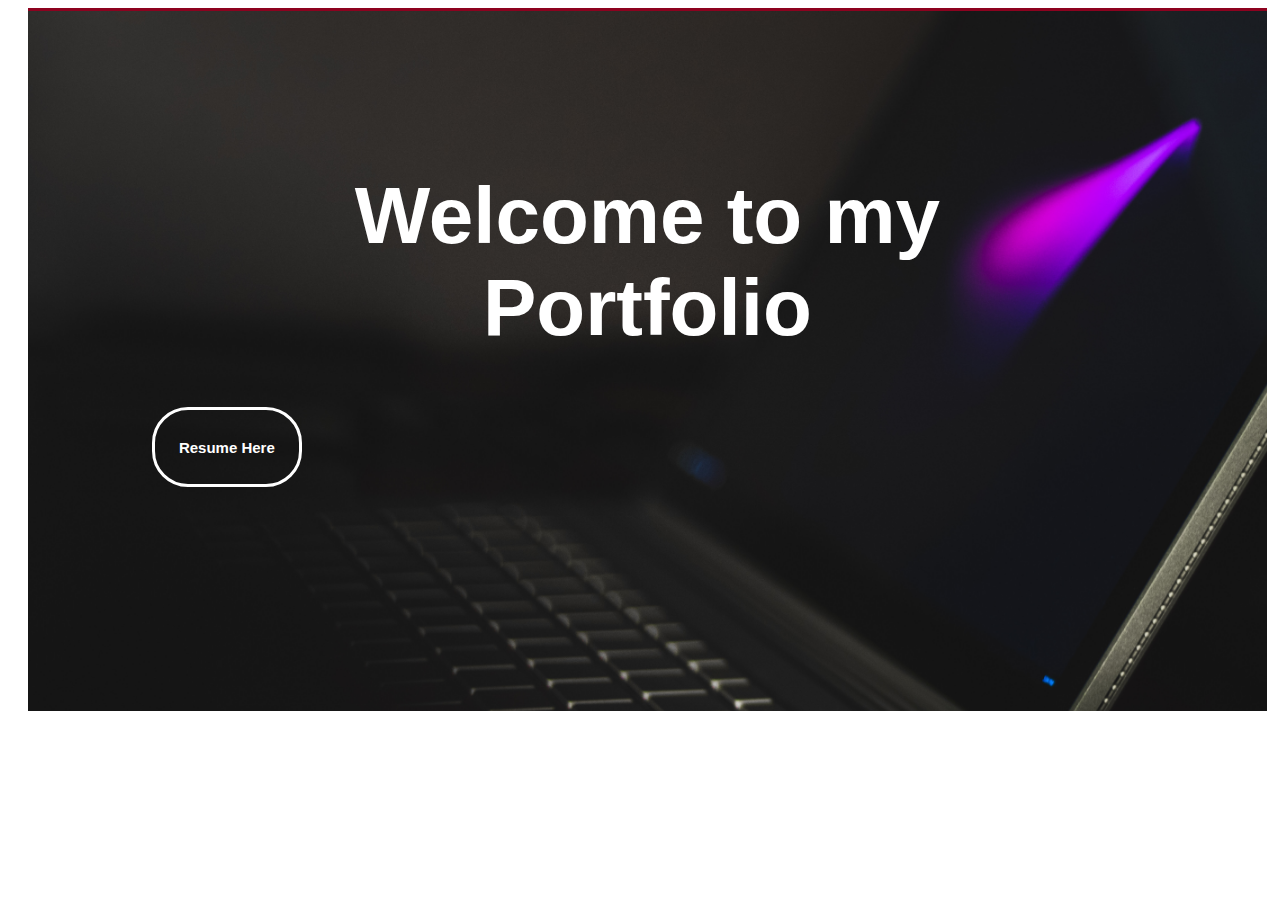
<file: index.html>
<!DOCTYPE html>
<html>
<head>
	<title>Home Page</title>
</head>
<style>
	
.resume2{
	margin-left: 20px;
	margin-right: 10px;
	border-top: 3px solid #8d021f;
	width: 98%;
	padding-top: 100px;
	padding-bottom:100px;
    background:url('jared-brashier-unsplash.jpg');
	background-size: cover ;
	background-position: center;
	background-attachment: fixed;
	height: 500px;
}

#bigbox{
 	width: 80%;
	margin: auto;
	overflow: hidden;
	padding-bottom: 5px;
	padding-top: 5px;

 }
 .btn{
 	height: 80px;
 	width: 150px;
 	background: transparent;
 	border: 3px solid white;
 	color: white ;
 	padding-left: 20px;
 	padding-right: 20px;
 	border-radius: 36px;
 }
 
  h1{ 
  	text-align: center;
  font-family: Comic Sans MS, Helvetica, sans-serif;
  	color: white;
  	font-size: 80px;
  }

  h2{
  	color: white;
  	font-size: 15px
  }

  .btn a{
  	text-decoration: none;
  }

</style>
<body>
	
<section class="resume2" > 

		<div id= "bigbox" >
	<!--div class="container"-->
 			<div id="boxes">
 				<h1>Welcome to my <br> Portfolio</h1>
 				<button class="btn"><a href="https://shantelat.github.io/Resume.html/Resume/"><h2>Resume Here </h2></a> </button> 
 					

 			</div>
</body>
</html>
</file>
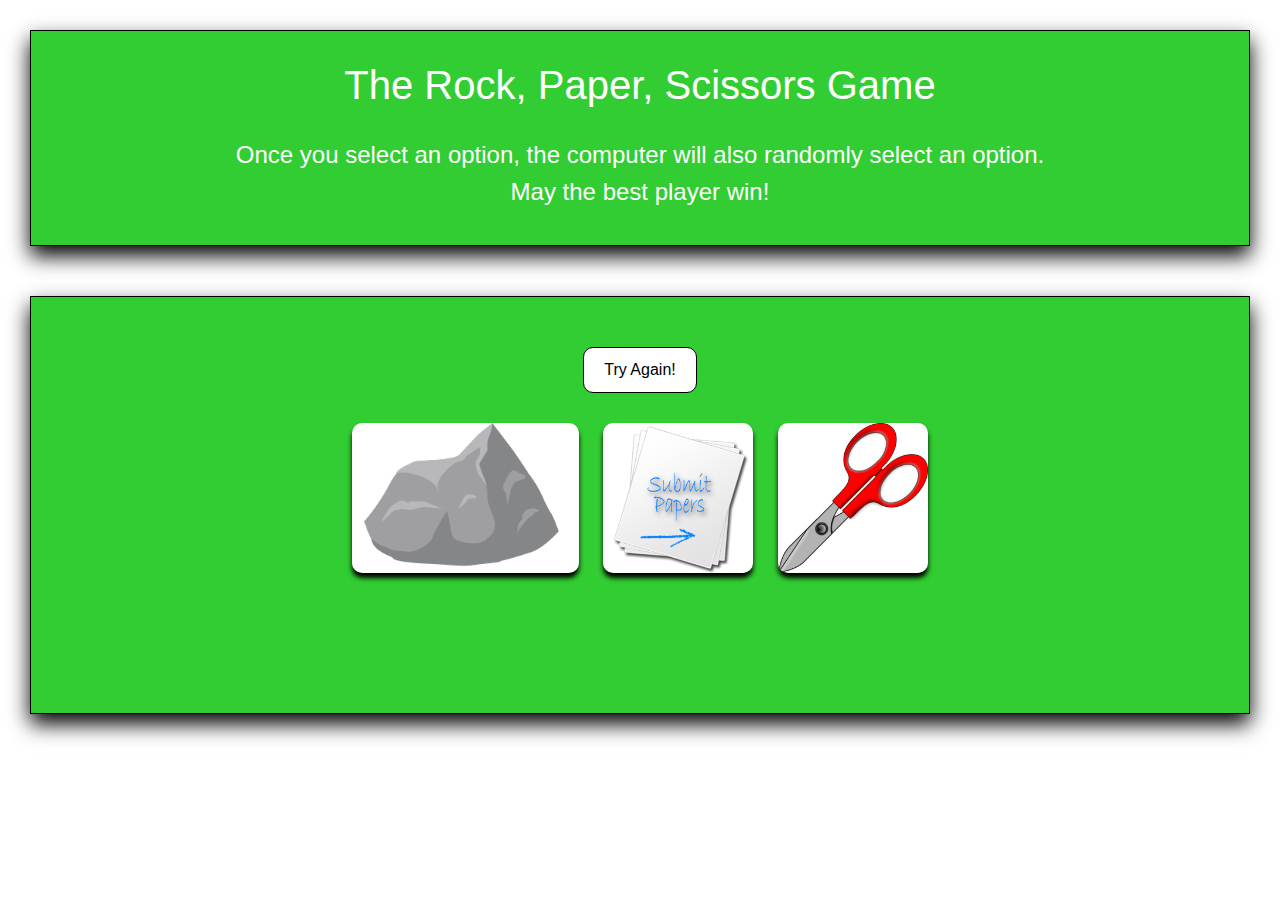
<file: game/index.html>
<html lang="en">
    
    <head>
        <meta charset="UTF-8">
        <meta name="viewport" content="width=device-width, initial-scale=1.0">
        <meta http-equiv="X-UA-Compatible" content="ie=edge">
        <title>JS CrashCourse</title>
        <link rel="stylesheet" type="text/css" href="https://stackpath.bootstrapcdn.com/bootstrap/4.4.1/css/bootstrap.min.css">
    
        <link rel="stylesheet" type="text/css" href="RPS.css">
    
    </head>
    <body>


 <div class="container3">
        <h1> The Rock, Paper, Scissors Game </h1>
        <br>
        <h4> Once you select an option, the computer will also randomly select an option. </h4> <h4> May the best player win!</h4>
        <!--br><button type="text" class="btn" Onclick="Dreset()"> Play Again! </button>
    <br-->

    
</div>

<div id="container3-1" >
    <button type="text" class="btn" Onclick="Dreset()"> Try Again! </button>
    <br>
<img id="rock" src="rock.png" height="150px"  onclick="rpsGame(this)" >
<img id="paper" src="paper.png" height="150px"  onclick="rpsGame(this)" >
<img id="scissors" src="scissors.png" height="150px" onclick="rpsGame(this)" >
</div>
  


    <script src="RPS.js"></script>
    </body>
    </html>
</file>
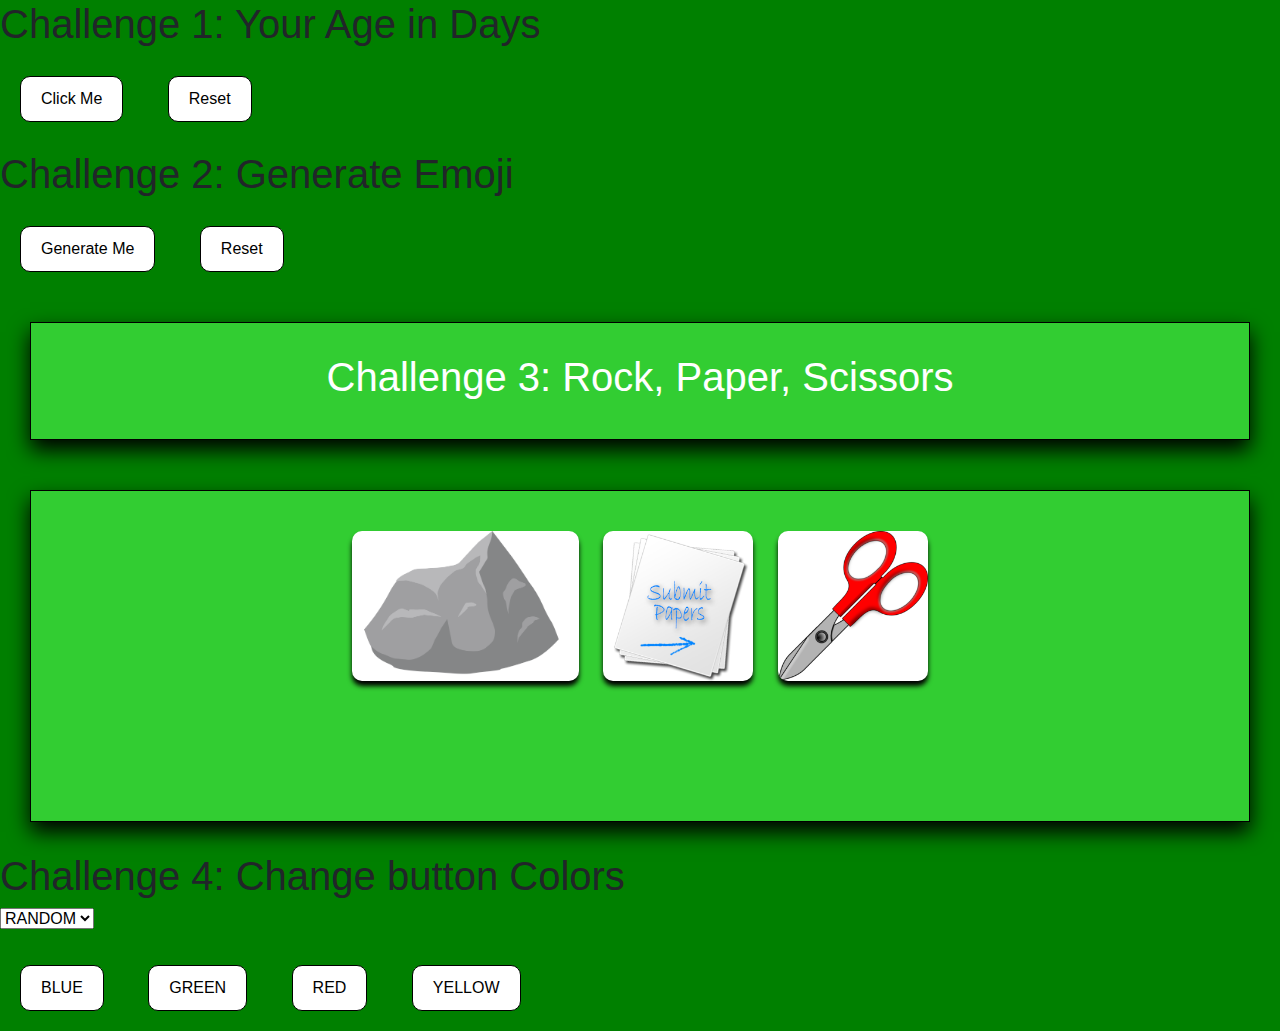
<file: javascript crash course/index.html>
<html lang="en">
    
    <head>
        <meta charset="UTF-8">
        <meta name="viewport" content="width=device-width, initial-scale=1.0">
        <meta http-equiv="X-UA-Compatible" content="ie=edge">
        <title>JS CrashCourse</title>
        <link rel="stylesheet" type="text/css" href="https://stackpath.bootstrapcdn.com/bootstrap/4.4.1/css/bootstrap.min.css">
    
        <link rel="stylesheet" type="text/css" href="index.css">
    
    </head>
    <body>
    <section id="container1">
        <div class="container1">
            <h1> Challenge 1: Your Age in Days </h1>
        </div>
    <div class="btn1">
    <button type="text" class="btn btn-primary" Onclick="daysOld()"> Click Me </button>
    
    <button type="text" class="btn btn-danger" Onclick="Dreset()"> Reset </button>
    </div>
    
    <div id="container1-1">
            <h2 id="daysOld"> </h2>
        </div>
 <!---------------------- CHALLENGE 2 STARTS HERE ------------------------------>  

        <div class="container2">
            <h1> Challenge 2: Generate Emoji </h1>
        
    
    <button type="text" class="btn btn-success" onclick="IconGen()"> Generate Me </button>
    <button type="text" class="btn btn-danger" onclick="Ireset()"> Reset </button>
        
</div>

    <div id="container2-1" >
                
    </div>

    <!---------------------- CHALLENGE 3 STARTS HERE ------------------------------>  

    <div class="container3">
        <h1> Challenge 3: Rock, Paper, Scissors </h1>
    
</div>

<div id="container3-1" >
<img id="rock" src="rock.png" height="150px"  onclick="rpsGame(this)" >
<img id="paper" src="paper.png" height="150px"  onclick="rpsGame(this)" >
<img id="scissors" src="scissors.png" height="150px" onclick="rpsGame(this)" >
</div>
  

<!---------------------- CHALLENGE 4 STARTS HERE ------------------------------> 

<div class="container4">
    <h1 id="cha4"> Challenge 4: Change button Colors </h1>
</div>
<div id="container4-1" >
    <form action="">
        <select name="backdrop" id="background" onchange="changeColor(this)">
            <option value='random'>RANDOM</option>
            <option value='blue'>BLUE</option>
            <option value='green' >GREEN</option>
            <option value='red'>RED</option>
            <option value='reset'>RESET</option>
        </select>
    </form>

    <button type="text" class="btn btn-primary" > BLUE </button>
    <button type="text" class="btn btn-success" > GREEN </button>
    <button type="text" class="btn btn-danger" > RED </button>
    <button type="text" class="btn btn-warning" > YELLOW </button>
</div>


    <script src="index.js"></script>
    </body>
    </html>
</file>
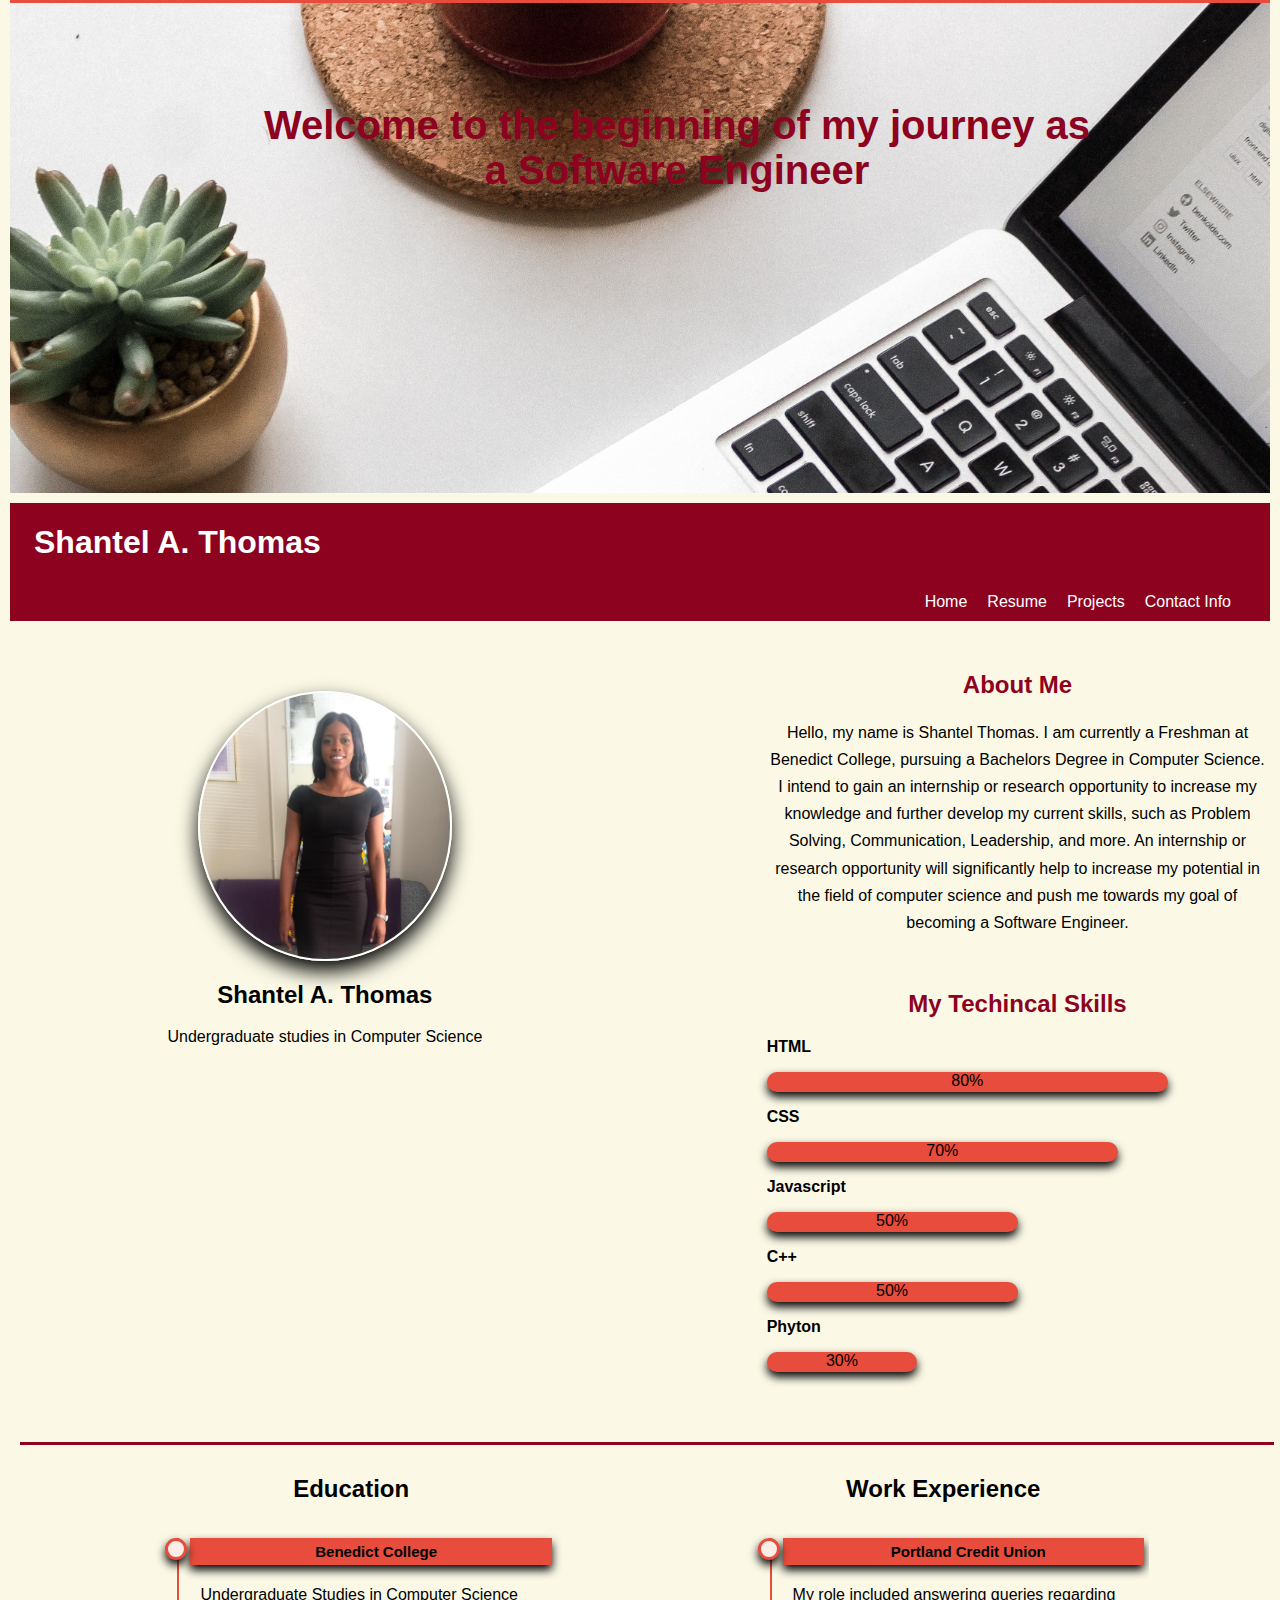
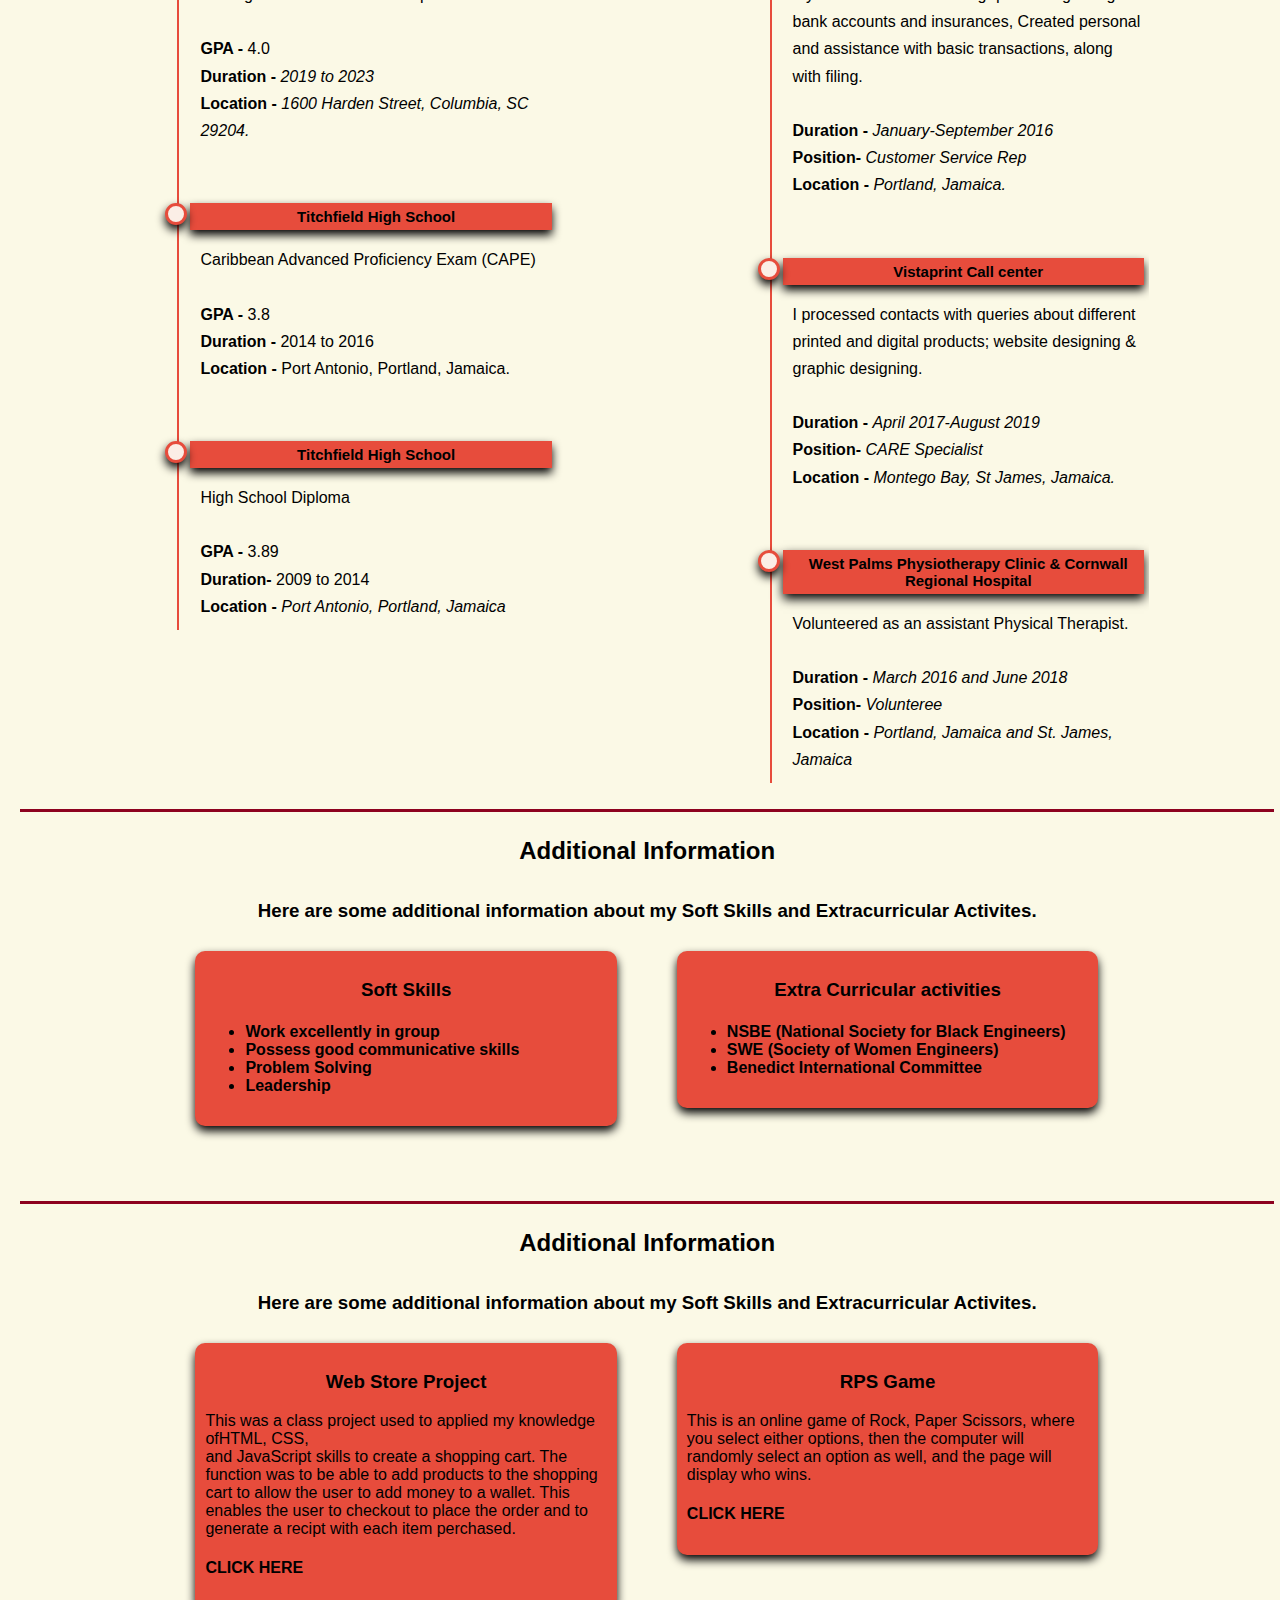
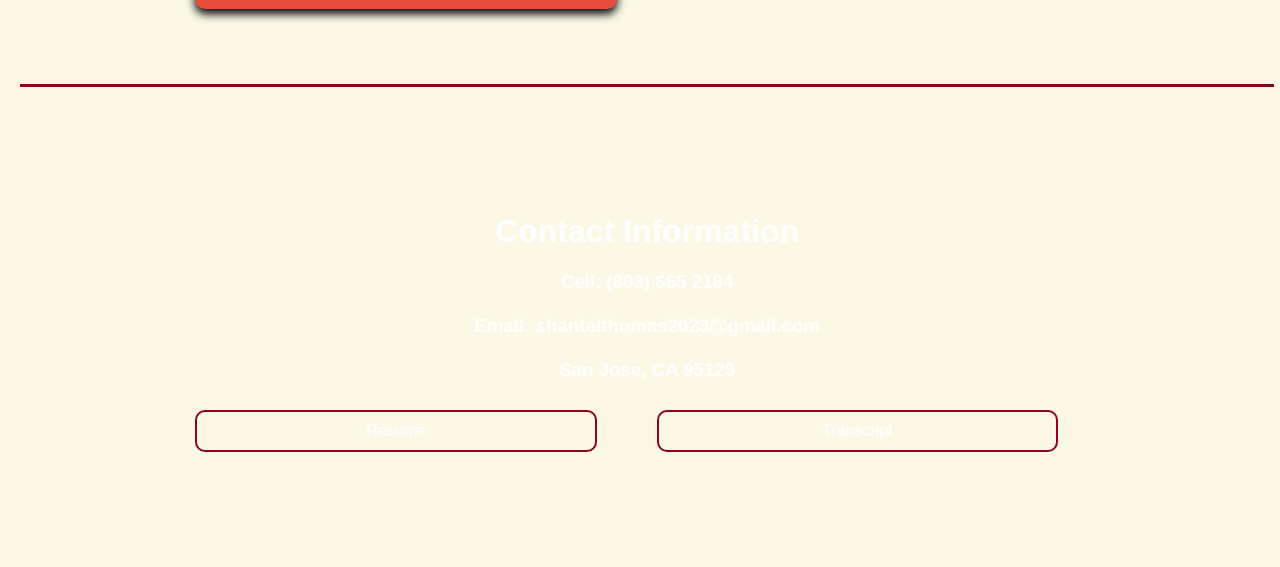
<file: Resume/index.html>
<!DOCTYPE html>
<html>
<head>
	<title> Shantel's Resume </title>
	<meta charset="utf-8">
	<meta name="viewport" content="width=device-width">
	<meta name="description" content="My Webpage">
	<meta name="author" content="Shantel Thomas">
	<link rel="stylesheet" type="text/css" href="New resume css.css">
	
</head>
<body>

<!----------------------------ShowCase ------------------------------->

	<section id="showcase">
    <div class="container">
    	<h2>Welcome to the beginning of my journey as <br> a Software Engineer</h2><br>
        
    </div>
    </section>

    <!------------------------- header ------------------------------>
	<header>
	<div id="container" >

 		<h1> Shantel A. Thomas </h1>	
			<nav>
				<ul>
					<li><a href="#contact" >Contact Info</a></li>
					<li><a href="#projects" >Projects</a></li>
					<li><a href="#resume" >Resume</a></li>
					<li><a href="#body" >Home</a></li>
				</ul>
			</nav>
	</div>
	</header>

<!------------------------------------ ABOUT ME ------------------------------------------>

    <section id="body">
    <div class="container">
    <div id="left">
    	<img src="image.jpg" align="center">
    	<h2> Shantel A. Thomas </h2>
    	<p> Undergraduate studies in Computer Science  </p>
    	
    </div>
    <div id="right">
    	<h2> About Me </h2>
    	<p class="p">Hello, my name is Shantel Thomas. I am currently a Freshman at Benedict College, pursuing a Bachelors Degree in Computer Science. I intend to gain an internship or research opportunity to increase my knowledge and further develop my current skills, such as Problem Solving, Communication, Leadership, and more. An internship or research opportunity will significantly help to increase my potential in the field of computer science and push me towards my goal of becoming a Software Engineer.   </p>
    	<br/>
    	<h2> My Techincal Skills </h2>
	<div class="Skillbar">
			<p> HTML </p>
			<div class="progress"> 
				<div  class="progress-bar" style="width:80%;"> 80% </div>
			</div>

			<p> CSS </p>
			<div class="progress"> 
				<div  class="progress-bar" style=" width:70%; "> 70% </div>
			</div>

			<p>Javascript </p>
			<div class="progress"> 
				<div  class="progress-bar" style=" width:50%; "> 50% </div>
			</div>
		
			<p> C++ </p>
			<div class="progress"> 
				<div  class="progress-bar" style=" width:50%; "> 50% </div>
			</div>

			<p> Phyton </p>
			<div class="progress"> 
				<div  class="progress-bar" style=" width:30%; "> 30% </div>
			</div>

	</div>

    </div>
	</div>
	</section>

<!---------------------------------- RESUME INFO ------------------------------------->

	<section class="resume" id="resume"> 
		<div id= "bigbox" > <!--id="body" class=" resume"-->
		 <!--div class="container2"-->
		 	<div class="column">
				<h2> Education </h2>
		 		<div id="boxes" >
					<ul class="ex"> 
					<li><h3> Benedict College	</h3>
					<p> Undergraduate Studies in Computer Science <br> <br>
						<b> GPA - </b> 4.0 <br> 
						<b> Duration - </b> <i> 2019 to 2023 </i> <br>
						<b>Location - </b><i> 1600 Harden Street, Columbia, SC 29204.</i>
					</p></li>
					<br>
					<li><h3> Titchfield High School	</h3>
					<p> Caribbean Advanced Proficiency Exam (CAPE)  <br> <br>
						<b>GPA - </b> 3.8 <br> 
						<b> Duration - </b> 2014 to 2016 <br>
						<b>Location - </b> Port Antonio, Portland, Jamaica.</i>
					</p></li>
					<br>
					<li><h3> Titchfield High School </h3>
					<p> High School Diploma <br> <br>
						<b>GPA - </b> 3.89 <br> 
						<b> Duration- </b> 2009 to 2014 <br>
						<b>Location - </b><i> Port Antonio, Portland, Jamaica </i>
					</p></li>
					</ul>	
				</div>
		 	</div>

			<div  class="columnr">
		 		<div id="boxes">
					<h2> Work Experience </h2>
					<ul class="ex"class="box"  > 
					<li><h3> Portland Credit Union	</h3>
						<p> My role included answering queries regarding bank accounts and insurances,  Created personal and assistance with basic transactions, along with filing. <br> <br>
						<b>Duration - </b><i> January-September 2016</i> <br> 
						<b> Position- </b> <i> Customer Service Rep </i> <br>
						<b>Location - </b><i> Portland, Jamaica.</i>
						</p></li>
					<br>
					<li><h3> Vistaprint Call center	</h3>
					<p> I processed contacts with queries about different printed and digital products; website designing & graphic designing.<br> <br>
						<b>Duration - </b><i> April 2017-August 2019</i> <br> 
						<b> Position- </b> <i> CARE Specialist </i> <br>
						<b>Location - </b><i> Montego Bay, St James, Jamaica.</i>
					</p></li>
					<br>
					<li><h3> West Palms Physiotherapy Clinic & Cornwall Regional Hospital </h3>
					<p> Volunteered as an assistant Physical Therapist.<br> <br>
						<b>Duration - </b><i> March 2016 and June 2018</i> <br> 
						<b> Position- </b> <i> Volunteree </i> <br>
						<b>Location - </b><i> Portland, Jamaica and St. James, Jamaica</i>
					</p></li>
					</ul>	
				</div>
			</div>
		</div>
	</section>
	

<!------------------------------------ ADDITIONAL INFO -------------------------------------->

	<section class="resume" > 
		<div id= "bigbox">
	<!--div class="container"-->
	<h2> Additional Information </h2>
	<h3> Here are some additional information about my Soft Skills and Extracurricular Activites.</h3>
 			<div id="boxes">
 				<div class="box2">
 					<h3>Soft Skills </h3>
 					<h4><ul>
 						<li>Work excellently in group</li>
 						<li>Possess good communicative skills </li>
 						<li> Problem Solving</li>
 						<li> Leadership</li>

 					</ul></h4>
 				</div>
 			</div>

 			<div id="boxes">
 				<div class="box2">
 					
 					<h3>Extra Curricular activities </h3>
 					<h4><ul>
 						<li>NSBE (National Society for Black Engineers)</li>
 						<li>SWE (Society of Women Engineers)</li>
 						<li> Benedict International Committee</li>
 						

 					</ul></h4>
 				</div>
 			</div>

 			
 		</div>	
	 </section>
	 

	 <!------------------------------------ PROJECTS --------------------------------------------->
	

	<section class="resume" > 
		<div id= "bigbox">
	<!--div class="container"-->
	<h2> Additional Information </h2>
	<h3> Here are some additional information about my Soft Skills and Extracurricular Activites.</h3>
 			<div id="boxes">
 				<div class="box2" >
 					<h3>  Web Store Project </h3>
 					<p>This was a class project used to applied my knowledge ofHTML, CSS,<br> and JavaScript skills to create a shopping cart. 
					The function was to be able to add products to the shopping cart to allow the user to add money to a wallet. 
					This enables the user to checkout to place the order and to generate a recipt with each item perchased.
					</p>
					<h4>  <a href="https://shantelat.github.io/CSC-Fall-2019-index.html/website/" target="_blank"> CLICK HERE </a> </h4>
 				</div>
 			</div>

 			<div id="boxes">
				<div class="box2">
 					
 					<h3> RPS Game </h3>
 					<p>This is an online game of Rock, Paper Scissors, where you select either options, then the computer will randomly select an option
					as well, and the page will display who wins.</p>
					<h4><a href="https://shantelat.github.io/Resume.html/game/" target="_blank"> CLICK HERE </a></h4>
 				</div>
 			</div>

 			
 		</div>	
	 </section>
	 
<!------------------------------------ ADDITIONAL INFO --------------------------------------

	<section class="projects" id="projects"> 
		<div id= "bigbox">
		<h2> Projects </h2>
	
 			<div id="boxes" id="pro1">
 				<div class="box3">
 					<h3> <a href="https://shantelat.github.io/CSC-Project3-Index.html/ Or https://shantelat.github.io/CSC-Project3-Index.html/FinalResume.html" target="_blank"> First Resume </a> </h3>
  				</div>
				<p> <b> This project was my first version if my resume. <br>It shows my fundamental skills with HTML and CSS, <br> compared to my skill level now. </b></p>
 			</div>
			<br>

 			<div id="boxes">
 				<div class="box3" id="pro2">
 					<h3> <a href="https://shantelat.github.io/CSC-Fall-2019-index.html/website/" target="_blank"> Web Store Project</a> </h3>
 				</div>
				<p><b>This project is a classwork that demonstrating how I applied my HTML, CSS,<br> and JavaScript skills to create a shopping cart. 
					The function was <br>to be able to add products to the shopping cart to allow the user <br> to add money to a wallet. 
					This enables the user to <br> checkout to place the order and to generate a recipt with <br> each item perchased. </b></p>
 			</div>
			<br>
 			<div id="boxes">
 				<div class="box3" id="pro3">
 					
 					<h3> <a href="https://shantelat.github.io/Resume.html/game/" target="_blank"> RPS Game </a> </h3>
 				</div>
				<p> <b>This is an online game of Rock, Paper Scissors, where you select either options, <br> then the computer will randomly select an option
as well, and the page will display who wins.</b></p>
 			</div>
			<br>
 			<div id="boxes">
 				<div class="box3" id="pro4">
 					
 					<h3>Project 4 </h3>
 					
 				</div>
 			</div>

 			
 		</div>	
	 </section-->
		
<!------------------------------------ Contact Info -------------------------------------->

<section class="contact" id="contact"> 

		<div id= "bigbox4" >
	<h1>Contact Information</h1>
	<!--h2> Below is My Contact Information</h2-->

		<h3> Cell: (803) 665 2184 <br> <br>
 		Email: shantelthomas2023@gmail.com <br><br>
			San Jose, CA 95129 </h3>

 			<div id="boxes">
				<button class="box4" ><a href="Resume CA.pdf" target="_blank"> Resume </a> </button>

 				<div id="boxes">
 				
 					<button class="box4"> <a href="Transcript-Shantel Thomas.pdf" target="_blank"> Transcript </a> </button>
 				

 			
 			</div>
 		</div>	
	 </section>
	
<!------------------------------------- Footer ----------------------------------------->
</body>

</html>
</file>
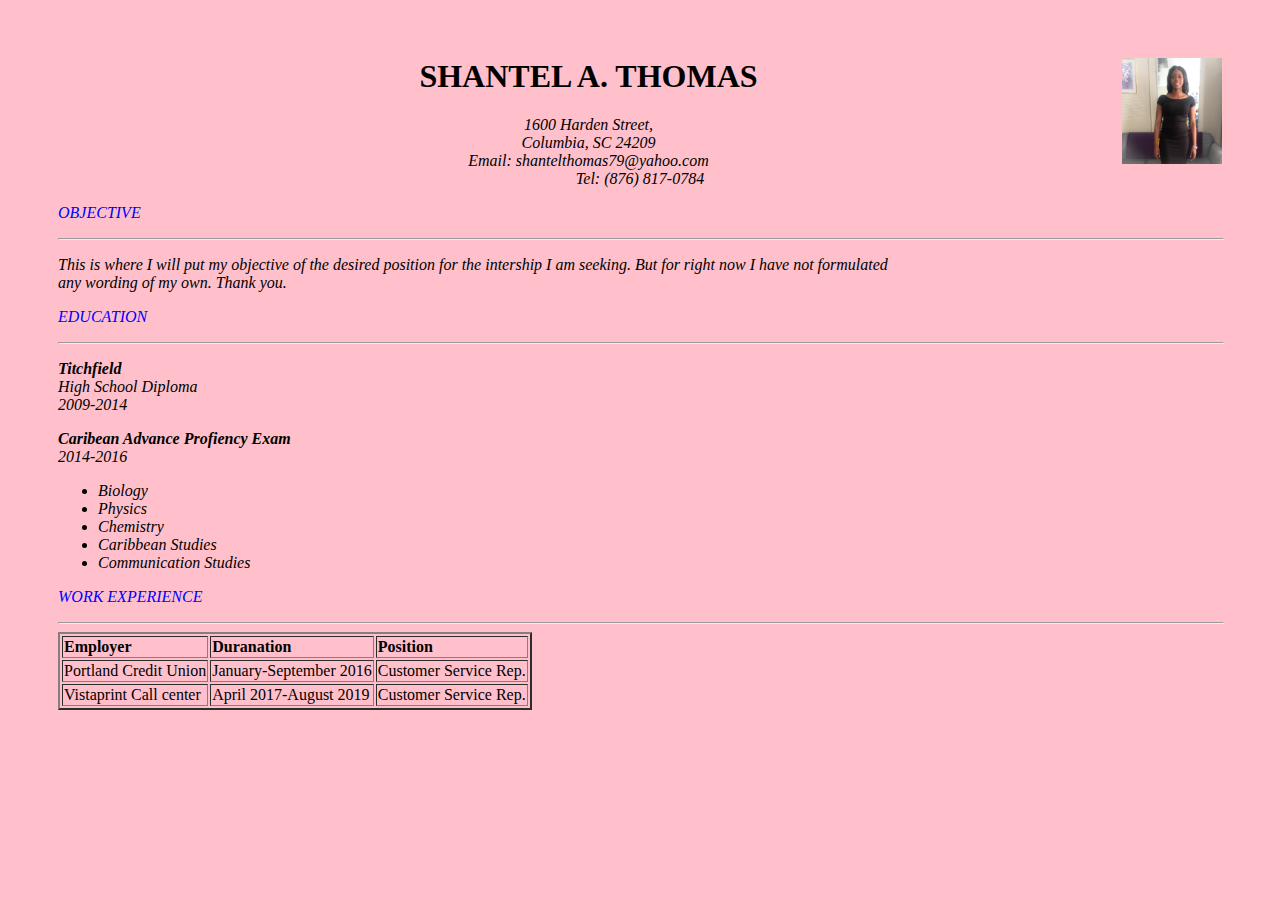
<file: 1stResume/HTML Resume.html>
<html>
<!DOCTYPE html>
 <head> 
  <title> Shantel's Resume </title>
 </head>
 <body div style="background-color:pink;color:black;padding:50px">
  <img src="photo.jpg" width="100px" align="right">
  <h1 align="center"> SHANTEL A. THOMAS </h1>
  <p align="center"><i>1600 Harden Street, <br/> Columbia, SC 24209 <br/> Email: shantelthomas79@yahoo.com <br/> Tel: (876) 817-0784
  </p>
  <p><span style="color:blue"> OBJECTIVE </span></P>
  <hr width="100%" />
  <p> This is where I will put my objective of the desired position for the intership I am seeking. But for right now I have not formulated <br/>
      any wording of my own. Thank you.
  </p>
  <p><span style="color:blue"> EDUCATION </span></p>
  <hr width="100%" />
  <p><strong> Titchfield </strong><br/> High School Diploma <br/> 2009-2014 </p>
  <p><strong> Caribean Advance Profiency Exam </strong> <br/> 2014-2016 </p>
  <ul>
   <li>Biology</li>
   <li>Physics</li>
   <li>Chemistry</li>
   <li>Caribbean Studies</li>
   <li>Communication Studies</li>
  </ul>
  <p><span style="color:blue"> WORK EXPERIENCE </span></p>
  <hr width="100%"/>
  <table border="2">
   <tr>
      <td><b> Employer </b></td>
      <td><b> Duranation </b></td>
      <td><b> Position </b></td>
   </tr>
   <tr>
      <td> Portland Credit Union </td>
      <td> January-September 2016 </td>
      <td> Customer Service Rep. </td>
   </tr>
   <tr>
     <td> Vistaprint Call center</td>
     <td> April 2017-August 2019</td>
     <td> Customer Service Rep.</td>
   </tr>
  </table>
 </body>
</html>
</file>
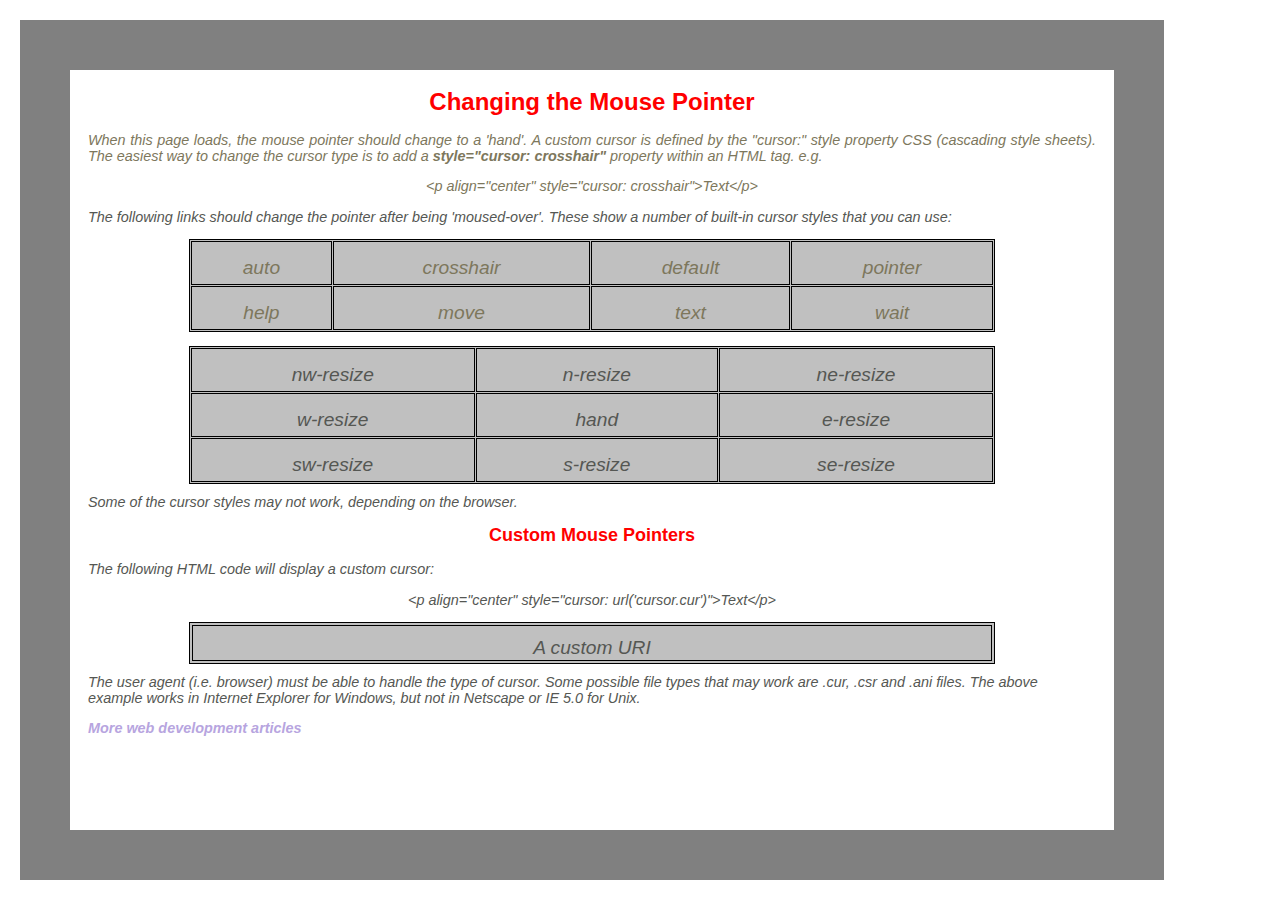
<file: 1stResume/Lab2.html>
<html>

<head>
   <title>Change Mouse Pointer</title>
   <link rel="stylesheet" type="text/css" href="Lab2style.css">
</head>

<body bgcolor="#FFFFFF" text="#000000" style="cursor:hand">

<h1>Changing the Mouse Pointer</h1>

<p id="para2">When this page loads, the mouse pointer should change to a 'hand'. A custom cursor
is defined by the "cursor:" style property CSS (cascading style sheets). The easiest
way to change the cursor type is to add a <b>style="cursor: crosshair"</b> property
within an HTML tag. e.g.</p>

<p class="para1" style="cursor: crosshair">&lt;p align="center" style="cursor: crosshair"&gt;Text&lt;/p&gt</p>

<p> The following links should change the pointer after being 'moused-over'. These show
a number of built-in cursor styles that you can use:</p>

<center><table class="para1" border="1" cellpadding="5" cellspacing="1"><tr>
    <td><p style="cursor: auto"     >auto</p></td>
    <td><p style="cursor: crosshair">crosshair</p></td>
    <td><p style="cursor: default"  >default</p></td>
    <td><p style="cursor: pointer"  >pointer</p></td>
  </tr><tr>
    <td><p style="cursor: help"     >help</p></td>
    <td><p style="cursor: move"     >move</p></td>
    <td><p style="cursor: text"     >text</p></td>
    <td><p style="cursor: wait"     >wait</p></td>
</tr></table></center>

<br />

<center><table border="1" cellpadding="5" cellspacing="1"><tr>
    <td><p style="cursor: nw-resize">nw-resize</p></td>
    <td><p style="cursor: n-resize" >n-resize</p></td>
    <td><p style="cursor: ne-resize">ne-resize</p></td>
  </tr><tr>
    <td><p style="cursor: w-resize" >w-resize</p></td>
    <td><p style="cursor: hand"     >hand</p></td>
    <td><p style="cursor: e-resize" >e-resize</p></td>
  </tr><tr>
    <td><p style="cursor: sw-resize">sw-resize</p></td>
    <td><p style="cursor: s-resize" >s-resize</p></td>
    <td><p style="cursor: se-resize">se-resize</p></td>
</tr></table></center>

<p>Some of the cursor styles may not work, depending on the browser.</p>

<h2>Custom Mouse Pointers</h2>

<p>The following HTML code will display a custom cursor:</p>

<p align="center" style="cursor: url('cursor.cur')">&lt;p align="center" style="cursor: url('cursor.cur')"&gt;Text&lt;/p&gt</p>

<center><table><tr>
    <td><p style="cursor: url('cursor.cur')" >A custom URI</p></td>
</tr></table></center>

<p>The user agent (i.e. browser) must be able to handle the type of cursor. Some possible
file types that may work are .cur, .csr and .ani files. The above example works in
Internet Explorer for Windows, but not in Netscape or IE 5.0 for Unix.</p>

<p><a href="http://www.dispersiondesign.com/articles/">More web development articles</a></p>
</body> 
</html>
</file>
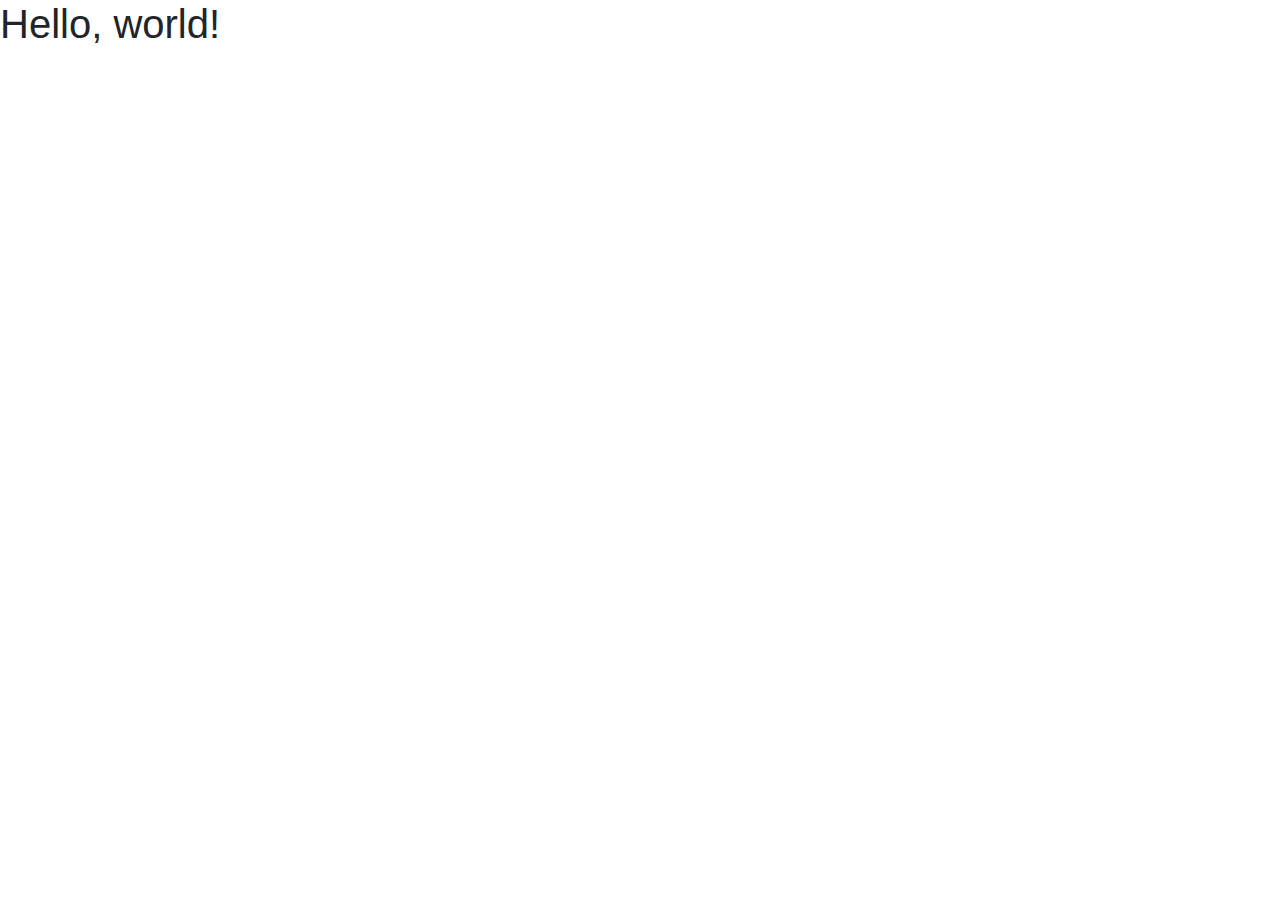
<file: javascript crash course/index2.html>
<!doctype html>
<html lang="en">
  <head>
    <!-- Required meta tags -->
    <meta charset="utf-8">
    <meta name="viewport" content="width=device-width, initial-scale=1, shrink-to-fit=no">

    <!-- Bootstrap CSS -->
    <link rel="stylesheet" href="https://stackpath.bootstrapcdn.com/bootstrap/4.3.1/css/bootstrap.min.css" integrity="sha384-ggOyR0iXCbMQv3Xipma34MD+dH/1fQ784/j6cY/iJTQUOhcWr7x9JvoRxT2MZw1T" crossorigin="anonymous">

    <title>Hello, world!</title>
  </head>
  <body>
    <h1>Hello, world!</h1>

    <!-- Optional JavaScript -->
    <!-- jQuery first, then Popper.js, then Bootstrap JS -->
    <script src="https://code.jquery.com/jquery-3.3.1.slim.min.js" integrity="sha384-q8i/X+965DzO0rT7abK41JStQIAqVgRVzpbzo5smXKp4YfRvH+8abtTE1Pi6jizo" crossorigin="anonymous"></script>
    <script src="https://cdnjs.cloudflare.com/ajax/libs/popper.js/1.14.7/umd/popper.min.js" integrity="sha384-UO2eT0CpHqdSJQ6hJty5KVphtPhzWj9WO1clHTMGa3JDZwrnQq4sF86dIHNDz0W1" crossorigin="anonymous"></script>
    <script src="https://stackpath.bootstrapcdn.com/bootstrap/4.3.1/js/bootstrap.min.js" integrity="sha384-JjSmVgyd0p3pXB1rRibZUAYoIIy6OrQ6VrjIEaFf/nJGzIxFDsf4x0xIM+B07jRM" crossorigin="anonymous"></script>
  </body>
</html>
</file>
<file: game/RPS.css>
body{
	background-color: white;
}

.container3{
	background-color: #32CD32;
	color: white;
	padding: 30px;
	margin: 30px;
	border:  1px solid black;
	text-align: center;
	box-shadow:0px 10px 20px black;
}

#container3 h1 {
font-family:  Times New Roman;

}

#container3-1{
	margin: 50px 30px 30px 30px;
	padding: 30px 40px 100px 40px;
	text-align:center;
	border:  1px solid black;
	background-color: 	#32CD32;
	box-shadow:0px 10px 20px black;
}
	.btn{
	border-radius: 10px;
	background-color: white;
	border:  1px solid black;
	margin:20px;
	padding: 10px 20px 10px 20px;
	color: black;

}

#container3-1 img{
	margin: 10px 10px 40px 10px ;
	box-shadow:0px 5px 5px black;
	background-color:white ;
	border-radius: 10px;

}

#container3-1 img:hover{
	box-shadow:0px 10px 50px blue;
	
}
</file>
<file: javascript crash course/index.css>
body{
	background-color: green;
}

.container3{
	background-color: #32CD32;
	color: white;
	padding: 30px;
	margin: 30px;
	border:  1px solid black;
	text-align: center;
	box-shadow:0px 10px 20px black;
}

#container3 h1 {
font-family:  Times New Roman;

}

#container3-1{
	margin: 50px 30px 30px 30px;
	padding: 30px 40px 100px 40px;
	text-align:center;
	border:  1px solid black;
	background-color: 	#32CD32;
	box-shadow:0px 10px 20px black;
}
	.btn{
	border-radius: 10px;
	background-color: white;
	border:  1px solid black;
	margin:20px;
	padding: 10px 20px 10px 20px;
	color: black;

}

#container3-1 img{
	margin: 10px 10px 40px 10px ;
	box-shadow:0px 5px 5px black;
	background-color:white ;
	border-radius: 10px;

}

#container3-1 img:hover{
	box-shadow:0px 10px 50px blue;
	
}
</file>
<file: Resume/New resume css.css>
body{
	font: 15px/1.5 ;
	font-family: /*Open Sans,*/ Helvetica, sans-serif;
	margin: 0px;
	background-color:white;
	box-sizing: border-box;
	min-height: 100%;
	background-color: #fbf9e6;
}


/*------------------ Header------------------------- */

header a{
	text-decoration: none;
	font-size: 16px;
	color: white;
}

a {
	color: black;
	font-size: 16px;
	text-decoration: none;
}

header ul{
  margin: 0px 5px 20px 0px;
  padding: 0px;
}

header li{
	margin-top: 10px;
	float: right;
	display: inline;
	padding: 0px 10px 10px 10px;

}



a:hover {
	color: #e74c3c;
	font-size: 20px;
}

#container {
    max-width: 98%;
    margin: 0px 10px 0px 10px;
    padding: 0 1.5em;
    overflow: hidden;
    background-color: #8d021f;
    color: white;
    font-family: Comic Sans MS, Helvetica, sans-serif;
    
}



/* ----------------------- Showcase ----------------------------------- */

    #showcase{
	margin-top: 100px;
	min-height: 450px;
	background: url('ben-kolde-unsplash.jpg') ; /*10px -20px*/
	background-size: cover ;
	background-position: center;
	background-attachment: fixed;
	background-repeat: no-repeat;
	color: black;
	border-top: #e74c3c 3px solid;  /*<<<<<<<<<<< Orange color HERE!*/
	text-align: center;
	margin: 0px 10px 10px 10px;
	padding: 10px 30px 30px 30px; 
	
}

#showcase h2{
font-family: Comic Sans MS, Helvetica, sans-serif;
	margin:80px 10px 10px 40px  ;
	font-size: 40px;
	color: #8d021f;
}

/* -------------------------------- Body --------------------------------- */


    
 .container{
    width: 98%;
    margin: 10px;
    padding: 0 1.5em;
    overflow: hidden;
    height: 100%;
    align-content: center;
    }

.container2{
	border: 
	/*   margin: 10px 10px 10px 10px;
    padding: 0 1.5em;
    overflow: hidden;
    border-top:  3px solid #8d021f;
    height: 100%;*/
}


#left{
	margin: 10px 10px 10px 30px;
	padding: 10px 10px 10px 10px;
	float: left;
	width: 40%;
	height: 100%;
	/*border: 1px solid #8d021f;*/
	padding: 50px 10px 70px 10px;
	text-align: center;
	font-family: Comic Sans MS, Helvetica, sans-serif

}



#left img{
	
	border-radius: 50%;
	width:250px;
	border: 2px solid white;
	box-shadow:0px 10px 20px black;
	
}

#left h2{
}

/*-------------------------- right -------------------------*/

#right{
	margin: 10px 10px 10px 30px;
	padding: 10px 10px 50px 10px;
	float: right;
	width: 40%;
	height: 100%;
	/*border: 1px solid #8d021f;
	padding: 50px 10px 90px 10px;*/
	text-align: center;
	font-family: Comic Sans MS, Helvetica, sans-serif;

}

#right .p{
	font-family: Helvetica, sans-serif;
	line-height: 1.7;

}
.progress-bar{
	background-color: #e74c3c !important ;
	border-radius: 16px;
	height: 20px;
	box-shadow:0px 5px 10px black;
}
 .progress{

 }

#right h2{
	color: #8d021f;
}

.Skillbar p{
	text-align: left;
	font-weight: bold;
}
/* ----------------------------- Resume -------------------------------- */

.resume{
	margin-left: 20px;
	margin-right: 10px;
	border-top: 3px solid #8d021f;
	width: 98%;
	display: flex;
    flex-wrap: wrap;
}

.projects{
	margin-left: 20px;
	margin-right: 10px;
	border-top: 3px solid #8d021f;
	width: 98%;
	display: flex;
    flex-wrap: wrap;
}

.contact{
	margin-left: 20px;
	margin-right: 10px;
	border-top: 3px solid #8d021f;
	width: 98%;
	padding-top: 100px;
	padding-bottom:100px;
    background:url('jared-brashier-unsplash.jpg');
	background-size: cover ;
	background-position: center;
	background-attachment: fixed;

}

#gradient{
	background-color: black ;
	opacity: 0.5;
}

/*

.resume h2{
 margin-bottom: 50px;
 text-align: center;
} */

.ex{
	list-style-type: none;
	position: relative;

}
 
 .ex:before {
 	content: '';
 	background: #e74c3c;
 	display: inline-block;
 	position: absolute;
 	left: 27px;
 	width: 2px;
 	height: 100%;
 	z-index: 1;
 }

.ex li{
margin-top: 0px;
margin-bottom: 0px
margin-left:10px ;


}
 
.ex h3{
background-color: #e74c3c;
padding: 5px 0px 5px 10px;
column-rule-color: #fff;
font-size: 15px;
font-family: Comic Sans MS, Helvetica, sans-serif;
box-shadow:0px 5px 10px black;
/*color: white;*/

} 

.ex li p{
	padding-bottom: 10px;
	padding-left: 10px;
	font-family: Helvetica, sans-serif;
	line-height: 1.7;
}

.ex li:before{
content: '';
background: #FBEEE6;
display: inline-block;
position: absolute;	
border-radius: 60%;
border: 3px solid #e74c3c ;
left:15px;
width: 16px;
height:16px;
z-index: 1;
box-shadow:0px 5px 10px black;
}

.column{
    max-width: 40%;
    margin: 5px 5px 5px 5px;
    float: left;
}

.columnr{
    max-width: 40%;
    margin: 5px 5px 5px 5px ;
    float: right;
}



/*------------------------------Services-------------------------------*/
/*
.service{
 border:1px solid green;
	padding-top: 10px;
	padding-bottom: 10px;



.service h2{
	margin-bottom: 10px;
}

.col-md-4{
	width: 25%;
	padding: 10px;
	margin-top: 2px;
	background: white;
	border-top-right-radius: 50px;
	border-bottom-left-radius: 50px;
	border:1px solid black;
}

.service-box span{
	margin: 3px;
	font-size: 20px;
	font-weight: bold;
}}*/
  
/*-------------------- BOX -------------------------------*/
 #boxes .box{
 	margin: 10px;
 	float: left;
 	width: 29%;
 	padding: 10px;
 	text-align:center;
 }

  #bigbox{
 	width: 80%;
	margin: auto;
	overflow: hidden;
	padding-bottom: 5px;
	padding-top: 5px;

}

 

 #bigbox h2{
 	font-family: Comic Sans MS, Helvetica, sans-serif;
 	text-align: center;
 	padding: 10px 10px 10px 10px;
 	margin: 10px 10px 25px 10px;
}

#bigbox h3{
	text-align: center;
}
  .box{
 	width: 40%;
	height: 100%;
	color: white;
	border-top-right-radius: 50px;
	border-bottom-left-radius: 50px;
	

 }

 /*-------------------- BOX 3--------------------------------*/

.box3{
 	width: 30%;
	height: 100%;
	color: black;
	border-radius: 40px;
	/*background-color: #e74c3c;*/
	background-image: 
	
 }

#boxes .box3{
 	margin: 10px 10px 90px 10px ;
 	float: left;
 	width: 20%;
 	padding: 10px;
 	text-align:left;
 	border: 1.5px solid #e74c3c;
 	box-shadow:0px 5px 10px black;
 }

/*-------------------- BOX 2--------------------------------*/

 .box2{
 	width: 40%;
	height: 100%;
	color: black;
	border-radius: 10px;
	box-shadow:0px 5px 10px black;
	background-color: #e74c3c;
	

 }
#boxes .box2{
 	margin: 10px 10px 70px 50px ;
 	float: left;
 	width: 40%;
 	padding: 10px;
 	text-align:left;
 }

/*---------------------------BOX 4 --------------------------------------*/

#bigbox4{
 	width: 80%;
	margin: auto;
	overflow: hidden;
	padding-bottom: 5px;
	padding-top: 5px;

 }

 #bigbox4 h1{
 	text-align: center;
 	color: white;
 	font-family: Comic Sans MS, Helvetica, sans-serif;
 }

 #bigbox4 h3{
 	text-align: center;
 	color: white;

 }

 
 .box4{
 	width: 30%;
	height: 100%;
	color: white;
	border-radius: 10px;
	border: 2px solid #8d021f;
	 background: none;
 }

.box4 a{
 	color: white;
 	text-align: center;
 }

#boxes .box4{
 	margin: 10px 10px 10px 50px ;
 	float: left;
 	width: 40%;
 	padding: 10px;

 }


/* --------------------------- Footer --------------------------------- 

footer a{
	text-decoration: none;
	font-size: 16px;
	color: white;

}

footer ul{
  margin: 0px 5px 20px 0px;
  padding: 0px;
}

footer li{
	margin-top: 10px 5px;
	float: ;
	display: inline;
	padding: 0px 10px 10px 10px

}*/
</file>
<file: 1stResume/Lab2style.css>
html {
            width:80%;
            padding:10px;
            border:50px solid gray;
            margin:20px;
            }
body { 
            font: 75% georgia, sans-serif;
            color: #555753; 
            }
h1,h2,h3,h4,h5,h6 { 
            background: transparent url("http://beeinformed.org/wp-content/uploads/2011/06/Cherry_Blossom_by_HappilyInsane.jpg") no-repeat top center;
            text-align:center;
                        color:red;
                        }
p { 
            font: italic normal 1.2em georgia, sans-serif;
            margin-top: 10; 
            }
.para1 {
            text-align:center;
            color: #7D775C;
}
#para2 {
            text-align: justify;
            color: #7D775C;
}
 
a:link { 
            font-weight: bold; 
            text-decoration: none; 
            color: #B7A5DF;
            }
a:visited { 
            font-weight: bold; 
            text-decoration: none; 
            color: #D4CDDC;
            }
a:hover, a:focus, a:active { 
            text-decoration: underline; 
            color: #9685BA;
            }

table {    
            background-color: #C0C0C0;
            border: 1px solid black;    
            width: 80%;    }
td {    
            border: 1px solid black;    
            text-align: center;  
}
</file>
